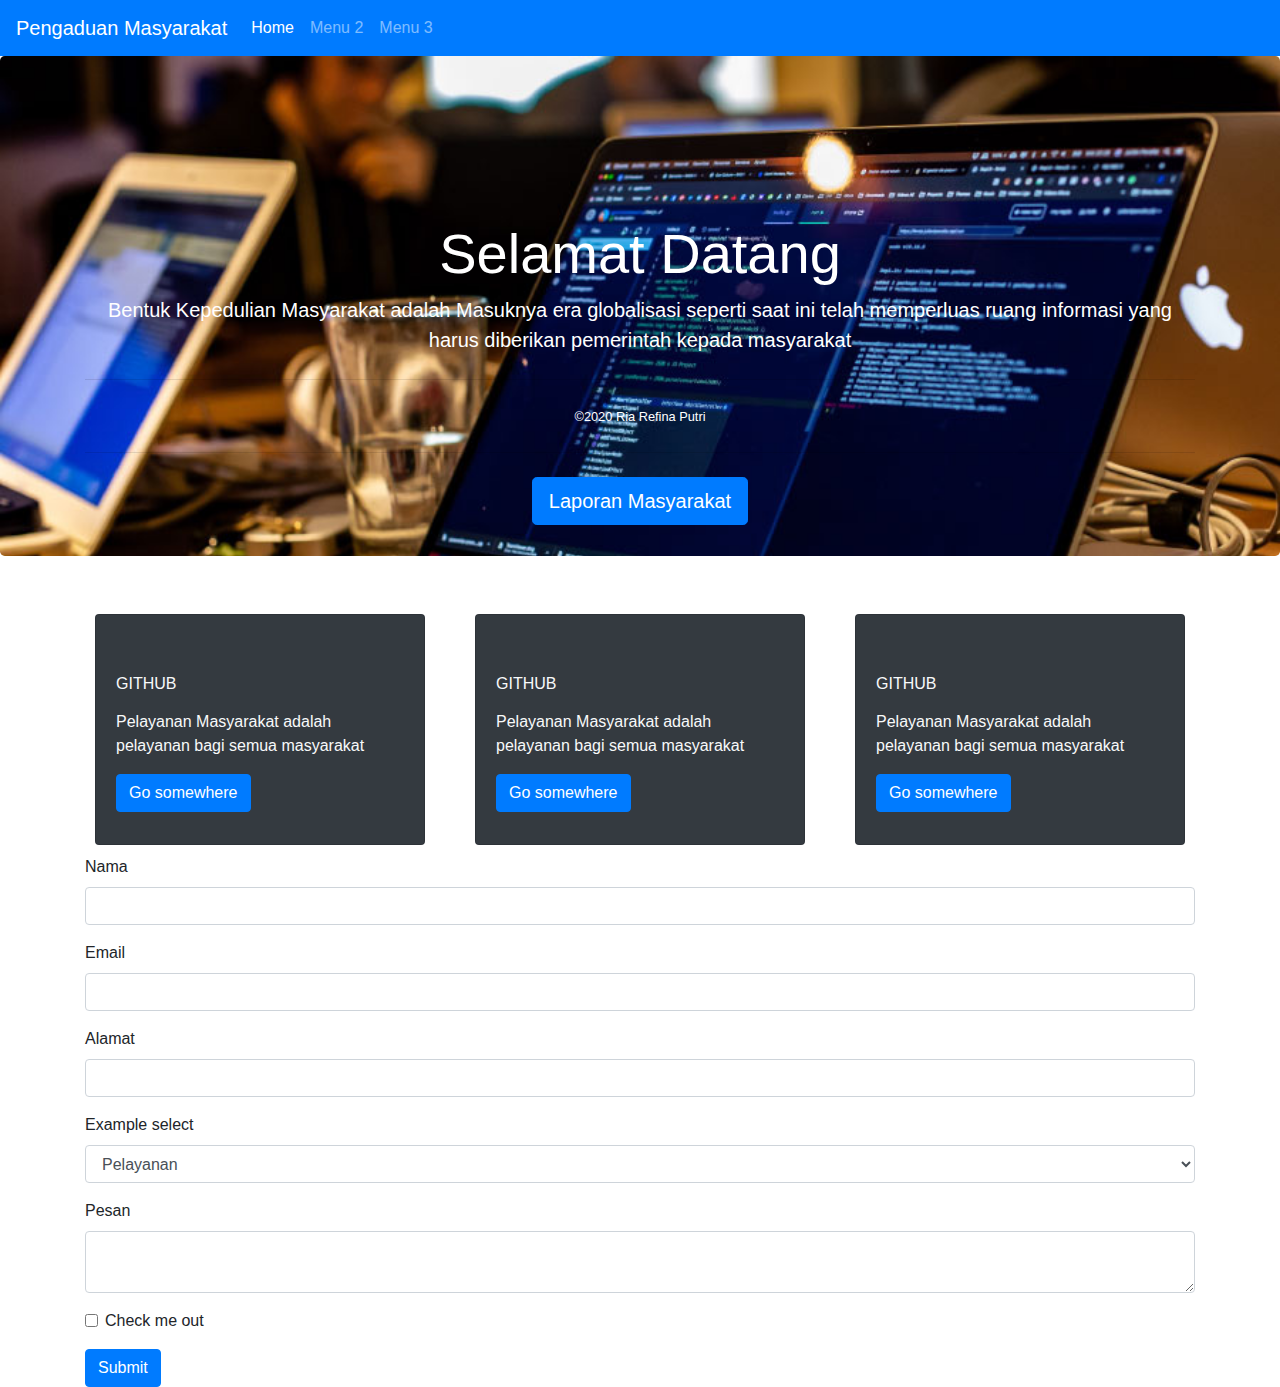
<file: index.html>
<!doctype html>
<html lang="en">
  <head>
    <!-- Required meta tags -->
    <meta charset="utf-8">
    <meta name="viewport" content="width=device-width, initial-scale=1, shrink-to-fit=no">

    <!-- Bootstrap CSS -->
    <link rel="stylesheet" href="https://stackpath.bootstrapcdn.com/bootstrap/4.4.1/css/bootstrap.min.css" integrity="sha384-Vkoo8x4CGsO3+Hhxv8T/Q5PaXtkKtu6ug5TOeNV6gBiFeWPGFN9MuhOf23Q9Ifjh" crossorigin="anonymous">
    
    <!-- style -->
    <link rel="stylesheet" href="/assets/style/style.css">
    <title>Hello, world!</title>
  </head>
  <body>
    <nav class="navbar navbar-expand-lg navbar-dark bg-primary">
      <a class="navbar-brand" href="#">Pengaduan Masyarakat</a>
      <button class="navbar-toggler" type="button" data-toggle="collapse" data-target="#navbarSupportedContent" aria-controls="navbarSupportedContent" aria-expanded="false" aria-label="Toggle navigation">
        <span class="navbar-toggler-icon"></span>
      </button>
    
      <div class="collapse navbar-collapse" id="navbarSupportedContent">
        <ul class="navbar-nav mr-auto">
          <li class="nav-item active">
            <a class="nav-link" href="#">Home <span class="sr-only">(current)</span></a>
          </li>
          <li class="nav-item">
            <a class="nav-link" href="#">Menu 2</a>
          </li>
          <li class="nav-item">
            <a class="nav-link" href="#">Menu 3</a>
          </li>
           </ul>
        </div>
    </nav>

    <!-- content -->
    <div class="jumbotron text-white">
      <div class="container text-center">
        <div class="pembuka">
      <h1 class="display-4">Selamat Datang</h1>
      <p class="lead">Bentuk Kepedulian Masyarakat adalah Masuknya era globalisasi seperti saat ini telah memperluas ruang informasi yang harus diberikan pemerintah kepada masyarakat</p>
      <hr class="my-4">
      <small>&copy;2020 Ria Refina Putri</small>
      <hr class="my-4">
      <a class="btn btn-primary btn-lg" href="#form" role="button">Laporan Masyarakat</a>
      </div>
     </div>
    </div>

    <!-- card -->
    <div class="container">
      <div class="row">
        <div class="col-lg-4 col-sm-12 mt-3">
          <div class="card bg-dark text-light">
            <div class="card-title"><span style="font-size: 50px ;color: rgb(255, 255, 255);"><i class="fab fa-github"></i></span>GITHUB</h3>
              <p class="card-text">Pelayanan Masyarakat adalah pelayanan bagi semua masyarakat</p>
              <a href="#" class="btn btn-primary">Go somewhere</a>
             </div>
          </div>
        </div>
        <div class="col-lg-4 col-sm-12 mt-3">
          <div class="card bg-dark text-light">
            <div class="card-title"><span style="font-size: 50px ;color: rgb(255, 255, 255);"><i class="fab fa-github"></i></span>GITHUB</h3>
              <p class="card-text">Pelayanan Masyarakat adalah pelayanan bagi semua masyarakat</p>
              <a href="#" class="btn btn-primary">Go somewhere</a>
            </div>
          </div>
        </div>
        <div class="col-lg-4 col-sm-12 mt-3">
          <div class="card bg-dark text-light">
            <div class="card-title"><span style="font-size: 50px ;color: rgb(255, 255, 255);"><i class="fab fa-github"></i></span>GITHUB</h3>
              <p class="card-text">Pelayanan Masyarakat adalah pelayanan bagi semua masyarakat</p>
              <a href="#" class="btn btn-primary">Go somewhere</a>
            </div>
          </div>
        </div>
        </div>

<!-- Form -->

    <form>
      <div class="form-group" id="form">
        <label for="nama">Nama</label>
        <input type="text" class="form-control" id="exampleInputEmail1" aria-describedby="emailHelp" placeholder=>
      
      </div>
      <div class="form-group">
        <label for="exampleInputEmail1">Email</label>
        <input type="email" class="form-control" id="exampleInputEmail1" aria-describedby="emailHelp" placeholder=>

      </div>
      <div class="form-group">
        <label for="alamat">Alamat</label>
        <input type="text" class="form-control" id="exampleInputPassword1" placeholder=>
      </div>

      <div class="form-group">
          <label for="exampleFormControlSelect1">Example select</label>
          <select class="form-control" id="exampleFormControlSelect1">
            <option>Pelayanan</option>
            <option>Fasilitas</option>
            <option>Ruang Terbuka Hijau</option>
            <option>Jalan</option>
            <option>Penerbangan</option>
          </select>
        </div>

      <div class="form-group">
        <label for="pesan">Pesan</label>
        <textarea class="form-control" id="exampleFormControlTextarea1" placeholder=></textarea>
      </div>

      <div class="form-group form-check">
        <input type="checkbox" class="form-check-input" id="exampleCheck1">
        <label class="form-check-label" for="exampleCheck1">Check me out</label>
      </div>
      <button type="submit" class="btn btn-primary">Submit</button>
    </form>

</div>

    <!-- Optional JavaScript -->
    <!-- jQuery first, then Popper.js, then Bootstrap JS -->
    <script src="https://code.jquery.com/jquery-3.4.1.slim.min.js" integrity="sha384-J6qa4849blE2+poT4WnyKhv5vZF5SrPo0iEjwBvKU7imGFAV0wwj1yYfoRSJoZ+n" crossorigin="anonymous"></script>
    <script src="https://cdn.jsdelivr.net/npm/popper.js@1.16.0/dist/umd/popper.min.js" integrity="sha384-Q6E9RHvbIyZFJoft+2mJbHaEWldlvI9IOYy5n3zV9zzTtmI3UksdQRVvoxMfooAo" crossorigin="anonymous"></script>
    <script src="https://stackpath.bootstrapcdn.com/bootstrap/4.4.1/js/bootstrap.min.js" integrity="sha384-wfSDF2E50Y2D1uUdj0O3uMBJnjuUD4Ih7YwaYd1iqfktj0Uod8GCExl3Og8ifwB6" crossorigin="anonymous"></script>
  </body>
</html>
</file>
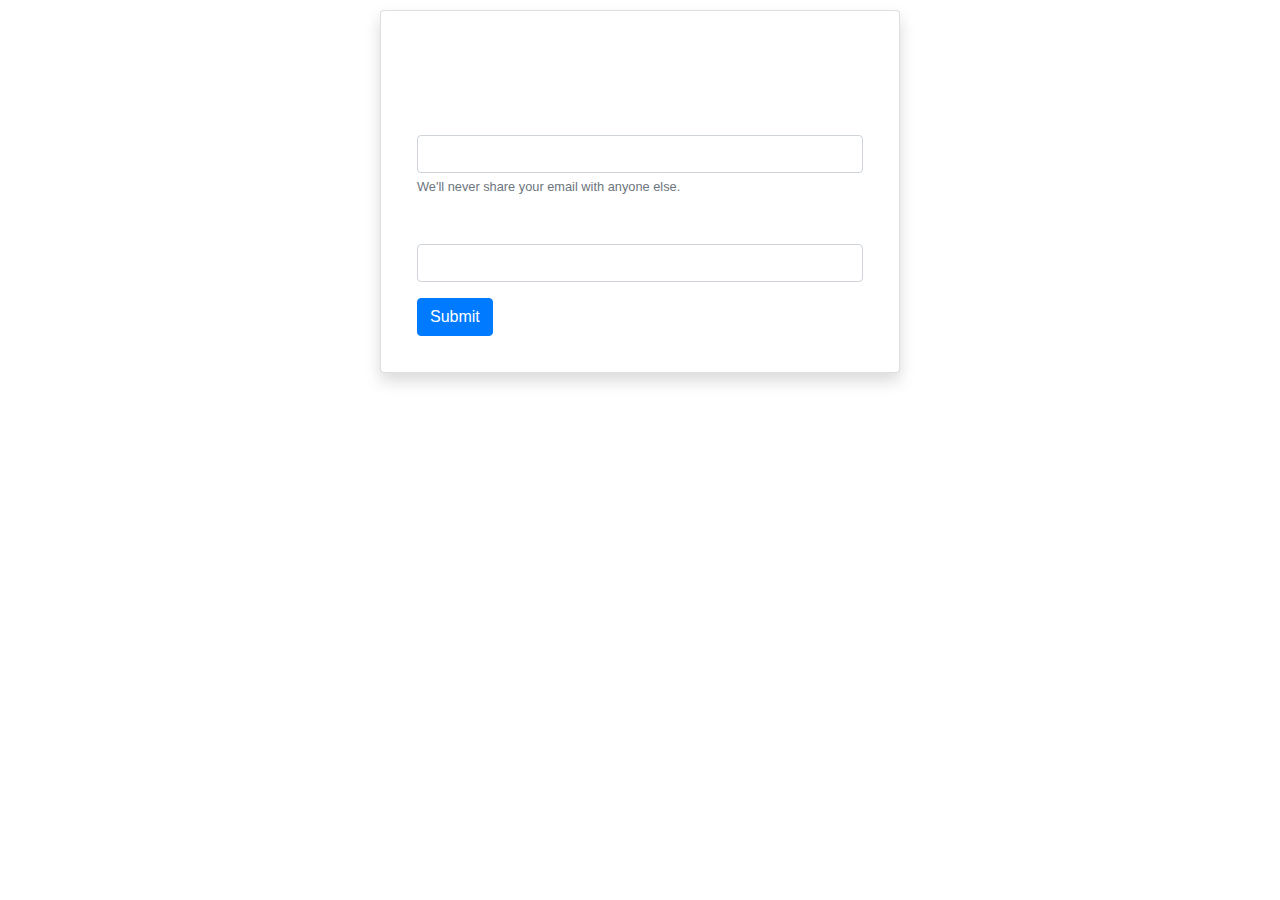
<file: login.html>
<!DOCTYPE html>
<html lang="en">
<head>
    <meta charset="UTF-8">
    <meta name="viewport" content="width=device-width, initial-scale=1.0">
    <meta http-equiv="X-UA-Compatible" content="ie=edge">
    <title>Document</title>

    <!-- Boostsrap CSS -->
    <link rel="stylesheet" href="https://stackpath.bootstrapcdn.com/bootstrap/4.4.1/css/bootstrap.min.css" integrity="sha384-Vkoo8x4CGsO3+Hhxv8T/Q5PaXtkKtu6ug5TOeNV6gBiFeWPGFN9MuhOf23Q9Ifjh" crossorigin="anonymous">

    <link rel="stylesheet" href="/assets/style/style.css">
</head>

<body>
    <div class="background">
<div class="container">
    <div class="row">
        <div class="col-sm-3 col-md-3 col-lg-3"></div>

        <div class="col-sm-6 col-md-6 col-lg-6 text-white">
                <div class="form-login">
                <div class="card dark shadow p-3 mb-5 bg-white rounded">
                        <div class="card-body">
                            <h1 class="text-center">Login</h1>
                                <form>
                                        
                                        <div class="form-group">
                                          <label for="exampleInputEmail1">Email address</label>
                                          <input type="email" class="form-control" id="exampleInputEmail1" aria-describedby="emailHelp">
                                          <small id="emailHelp" class="form-text text-muted">We'll never share your email with anyone else.</small>
                                        </div>
                                        <div class="form-group">
                                          <label for="exampleInputPassword1">Password</label>
                                          <input type="password" class="form-control" id="exampleInputPassword1">
                                        </div>
                                        <button type="submit" class="btn btn-primary">Submit</button>
                                        </div>
                                      </form>
                        </div>
                    </div>
        </div>
        <div class="col-sm-3 col-md-3 col-lg-3"></div>
    </div>
    </div>
</div>


 
 <!-- Js Bootstrap -->
 <script src="https://code.jquery.com/jquery-3.4.1.slim.min.js" 
    integrity="sha384-J6qa4849blE2+poT4WnyKhv5vZF5SrPo0iEjwBvKU7imGFAV0wwj1yYfoRSJoZ+n" crossorigin="anonymous"></script>
<script src="https://cdn.jsdelivr.net/npm/popper.js@1.16.0/dist/umd/popper.min.js" 
    integrity="sha384-Q6E9RHvbIyZFJoft+2mJbHaEWldlvI9IOYy5n3zV9zzTtmI3UksdQRVvoxMfooAo" crossorigin="anonymous"></script>
<script src="https://stackpath.bootstrapcdn.com/bootstrap/4.4.1/js/bootstrap.min.js" 
    integrity="sha384-wfSDF2E50Y2D1uUdj0O3uMBJnjuUD4Ih7YwaYd1iqfktj0Uod8GCExl3Og8ifwB6" crossorigin="anonymous"></script>
</body>
</html>
</file>
<file: assets/style/style.css>
.jumbotron{
    background: url(/assets/img/jumbotron.jpg);
    height: 500px;
    background-size: cover;
}

*{
    font-family: Arial, Helvetica, sans-serif;
    margin: 0;
    padding: 0;
}

.card{
    margin: 10px;
    padding: 20px;
}
.pembuka{
    margin-top: 100px;
}
</file>
